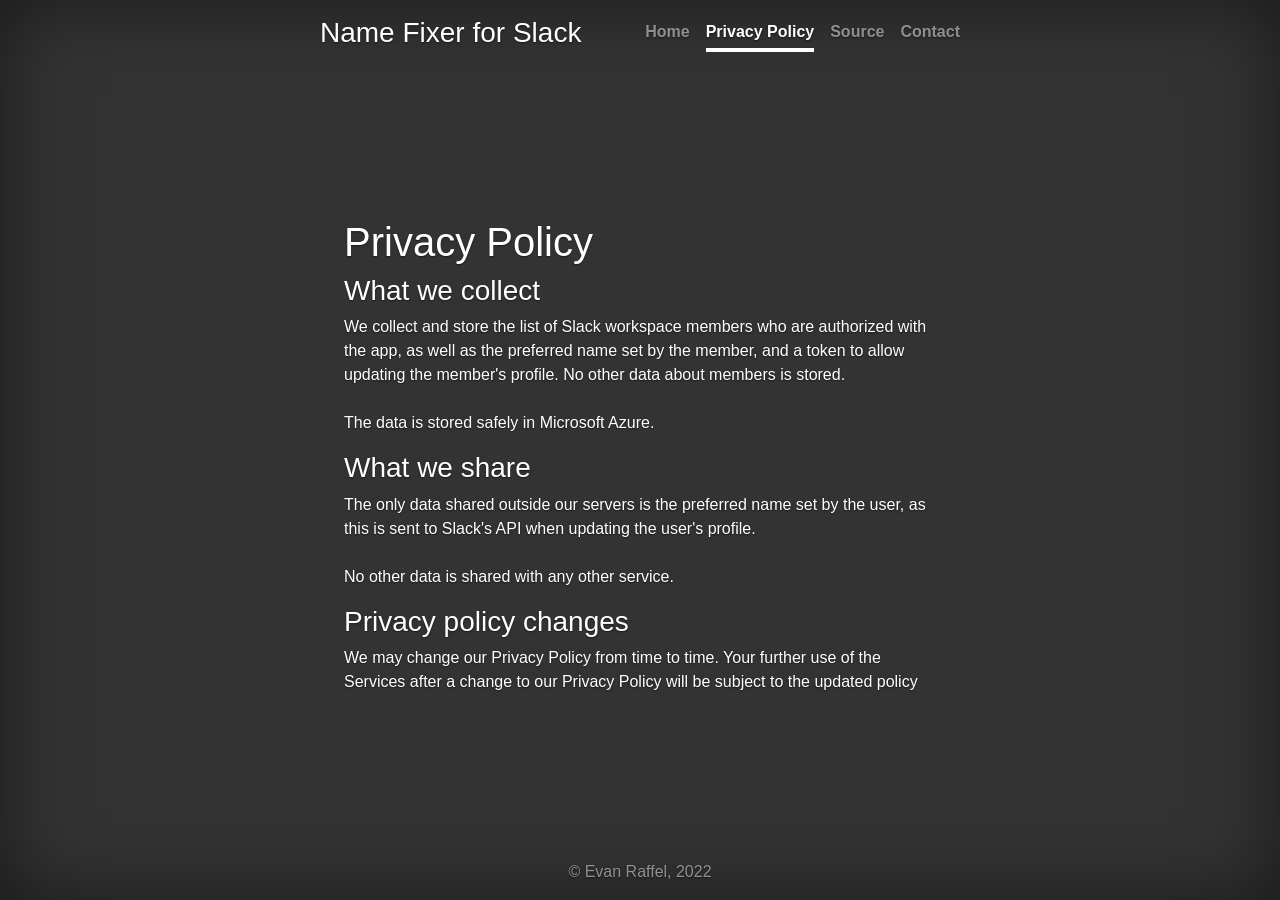
<file: src/SlackNameFixer/SlackNameFixer/wwwroot/privacy.html>
﻿<!DOCTYPE html>
<html>
<head>
    <meta charset="utf-8" />
    <title></title>
    <link rel="stylesheet" href="https://cdn.jsdelivr.net/npm/bootstrap@4.3.1/dist/css/bootstrap.min.css" integrity="sha384-ggOyR0iXCbMQv3Xipma34MD+dH/1fQ784/j6cY/iJTQUOhcWr7x9JvoRxT2MZw1T" crossorigin="anonymous">
    <!-- Custom styles for this template -->
    <link href="styles.css" rel="stylesheet">
</head>
<body>
<div class="cover-container d-flex w-100 h-100 p-3 mx-auto flex-column">
    <header class="masthead mb-auto">
        <div class="inner">
            <h3 class="masthead-brand">Name Fixer for Slack</h3>
            <nav class="nav nav-masthead justify-content-center">
                <a class="nav-link" href="/">Home</a>
                <a class="nav-link active" href="#">Privacy Policy</a>
                <a class="nav-link" target="_blank" href="https://github.com/evman182/SlackNameFixer">Source</a>
                <a class="nav-link" href="support.html">Contact</a>
            </nav>
        </div>
    </header>

    <main role="main" class="inner cover">
        <h1 class="cover-heading">Privacy Policy</h1>
        <h3>What we collect</h3>
        <p>
            We collect and store the list of Slack workspace members who are authorized with the app, as well as the preferred name set by the member, and a token to allow updating the member's profile. No other data about members is stored.<br /><br />
            The data is stored safely in Microsoft Azure.
        </p>
        <h3>What we share</h3>
        <p>
            The only data shared outside our servers is the preferred name set by the user, as this is sent to Slack's API when updating the user's profile.<br /><br />
            No other data is shared with any other service.
        </p>
        <h3>Privacy policy changes</h3>
        We may change our Privacy Policy from time to time. Your further use of the Services after a change to our Privacy Policy will be subject to the updated policy
    </main>

    <footer class="mastfoot mt-auto">
        <div class="inner text-center">
            <span>© Evan Raffel, 2022</span>
        </div>
    </footer>
</div>
</body>
</html>
</file>
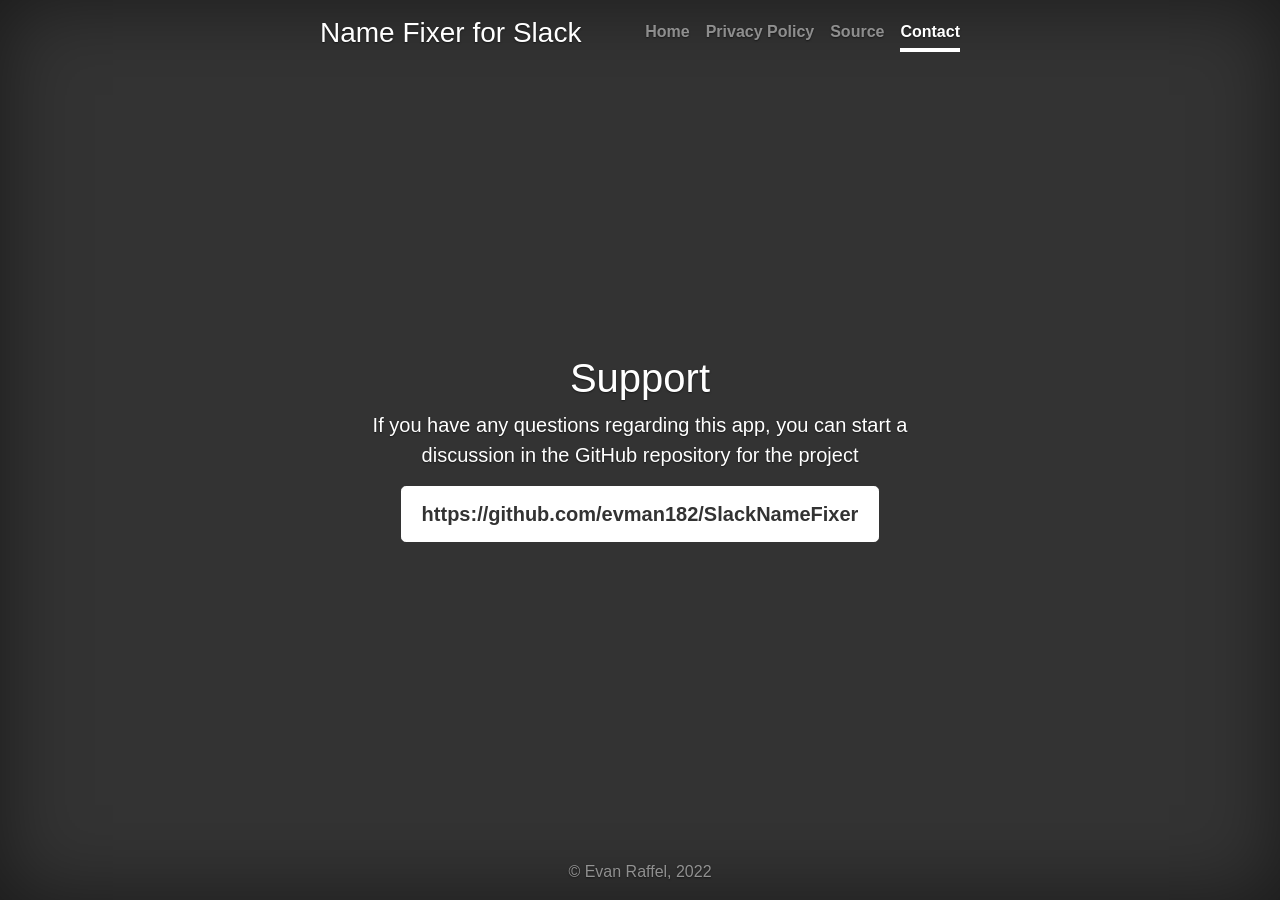
<file: src/SlackNameFixer/SlackNameFixer/wwwroot/support.html>
﻿<!DOCTYPE html>
<html>
<head>
    <meta charset="utf-8" />
    <title></title>
    <link rel="stylesheet" href="https://cdn.jsdelivr.net/npm/bootstrap@4.3.1/dist/css/bootstrap.min.css" integrity="sha384-ggOyR0iXCbMQv3Xipma34MD+dH/1fQ784/j6cY/iJTQUOhcWr7x9JvoRxT2MZw1T" crossorigin="anonymous">
    <!-- Custom styles for this template -->
    <link href="styles.css" rel="stylesheet">
</head>
<body class="text-center">
<div class="cover-container d-flex w-100 h-100 p-3 mx-auto flex-column">
    <header class="masthead mb-auto">
        <div class="inner">
            <h3 class="masthead-brand">Name Fixer for Slack</h3>
            <nav class="nav nav-masthead justify-content-center">
                <a class="nav-link" href="/">Home</a>
                <a class="nav-link" href="privacy.html">Privacy Policy</a>
                <a class="nav-link" target="_blank" href="https://github.com/evman182/SlackNameFixer">Source</a>
                <a class="nav-link active" href="#">Contact</a>
            </nav>
        </div>
    </header>

    <main role="main" class="inner cover">
        <h1 class="cover-heading">Support</h1>
        <p class="lead">If you have any questions regarding this app, you can start a discussion in the GitHub repository for the project</p>
        <p class="lead">
            <a href="https://github.com/evman182/SlackNameFixer" class="btn btn-lg btn-secondary">https://github.com/evman182/SlackNameFixer</a>
        </p>
    </main>

    <footer class="mastfoot mt-auto">
        <div class="inner">
            <span>© Evan Raffel, 2022</span>
        </div>
    </footer>
</div>
</body>
</html>
</file>
<file: src/SlackNameFixer/SlackNameFixer/wwwroot/styles.css>
﻿/*
 * Globals
 */

/* Links */
a,
a:focus,
a:hover {
    color: #fff;
}

/* Custom default button */
.btn-secondary,
.btn-secondary:hover,
.btn-secondary:focus {
    color: #333;
    text-shadow: none; /* Prevent inheritance from `body` */
    background-color: #fff;
    border: .05rem solid #fff;
}


/*
 * Base structure
 */

html,
body {
    height: 100%;
    background-color: #333;
}

body {
    display: -ms-flexbox;
    display: flex;
    color: #fff;
    text-shadow: 0 .05rem .1rem rgba(0, 0, 0, .5);
    box-shadow: inset 0 0 5rem rgba(0, 0, 0, .5);
}

.cover-container {
    max-width: 42em;
}


/*
 * Header
 */
.masthead {
    margin-bottom: 2rem;
}

.masthead-brand {
    margin-bottom: 0;
}

.nav-masthead .nav-link {
    padding: .25rem 0;
    font-weight: 700;
    color: rgba(255, 255, 255, .5);
    background-color: transparent;
    border-bottom: .25rem solid transparent;
}

.nav-masthead .nav-link:hover,
.nav-masthead .nav-link:focus {
    border-bottom-color: rgba(255, 255, 255, .25);
}

.nav-masthead .nav-link + .nav-link {
    margin-left: 1rem;
}

.nav-masthead .active {
    color: #fff;
    border-bottom-color: #fff;
}

@media (min-width: 48em) {
    .masthead-brand {
        float: left;
    }

    .nav-masthead {
        float: right;
    }
}


/*
 * Cover
 */
.cover {
    padding: 0 1.5rem;
}

.cover .btn-lg {
    padding: .75rem 1.25rem;
    font-weight: 700;
}


/*
 * Footer
 */
.mastfoot {
    color: rgba(255, 255, 255, .5);
}
</file>
